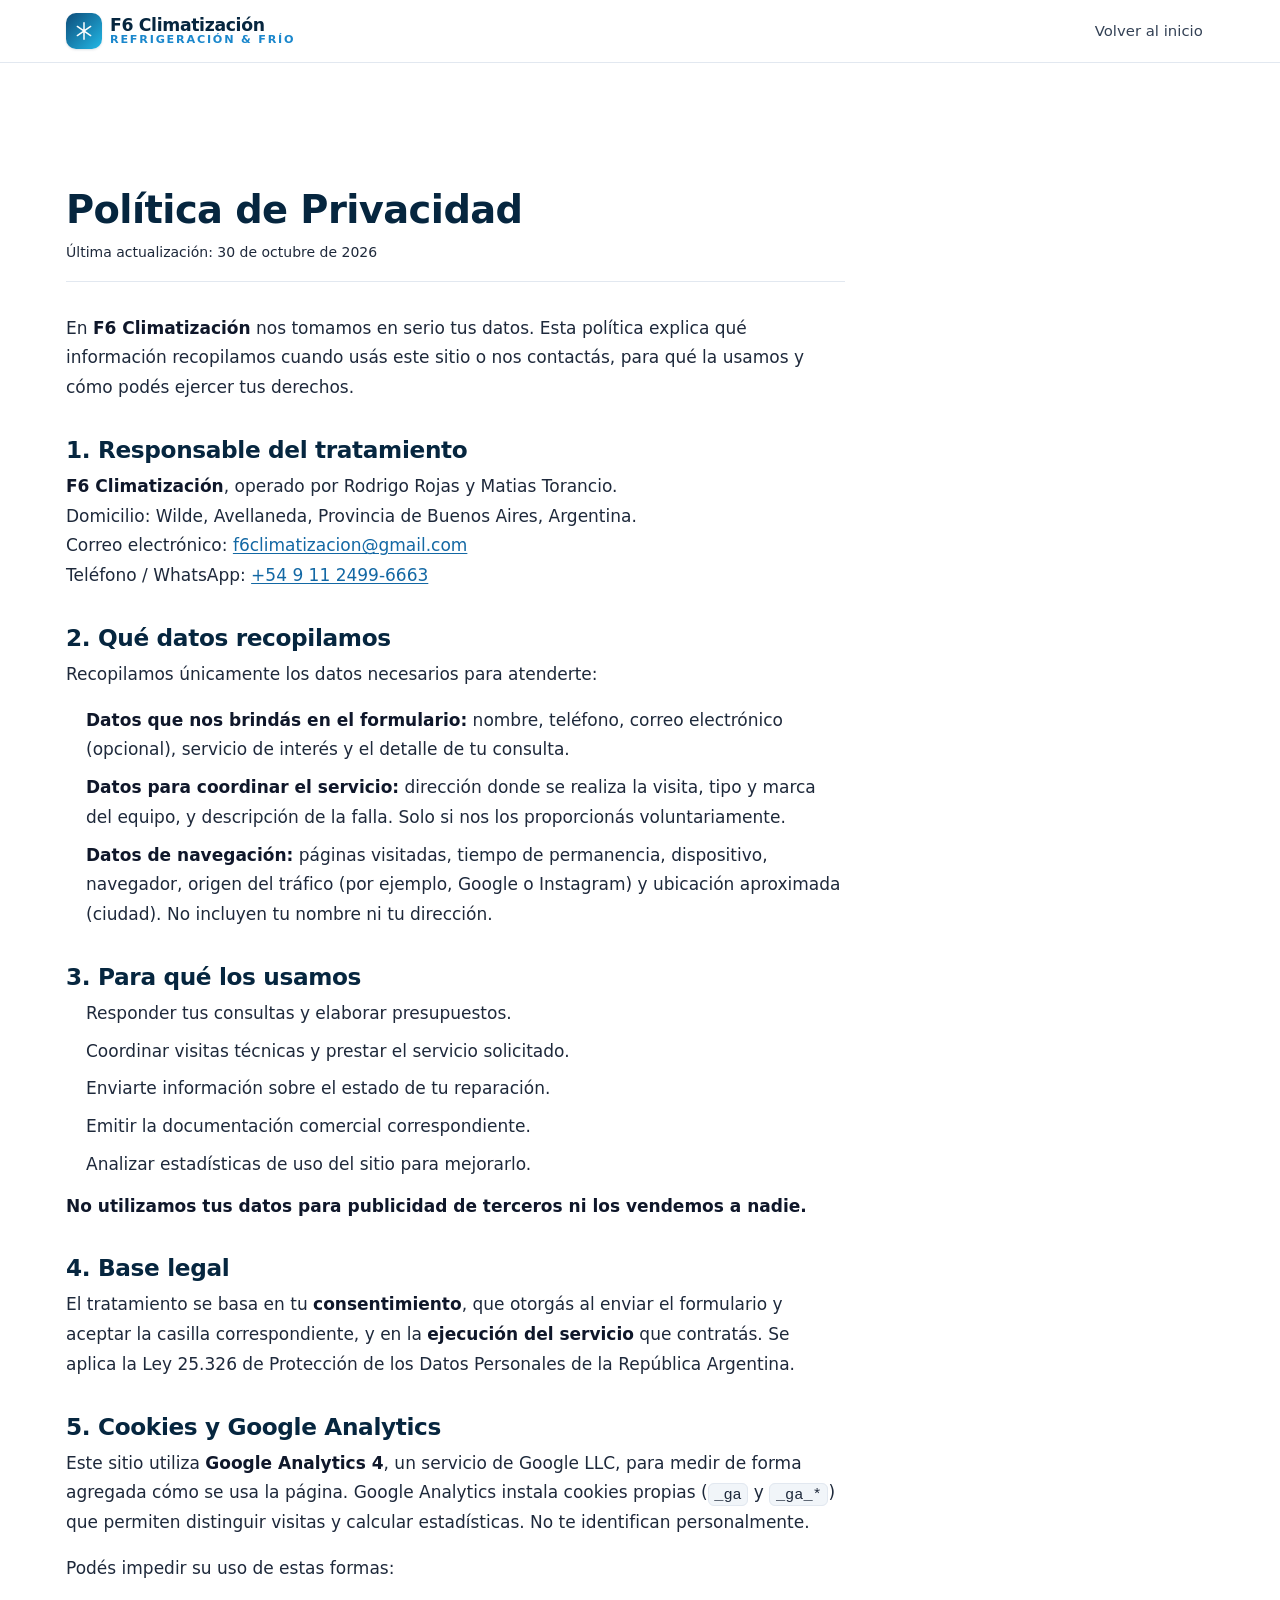
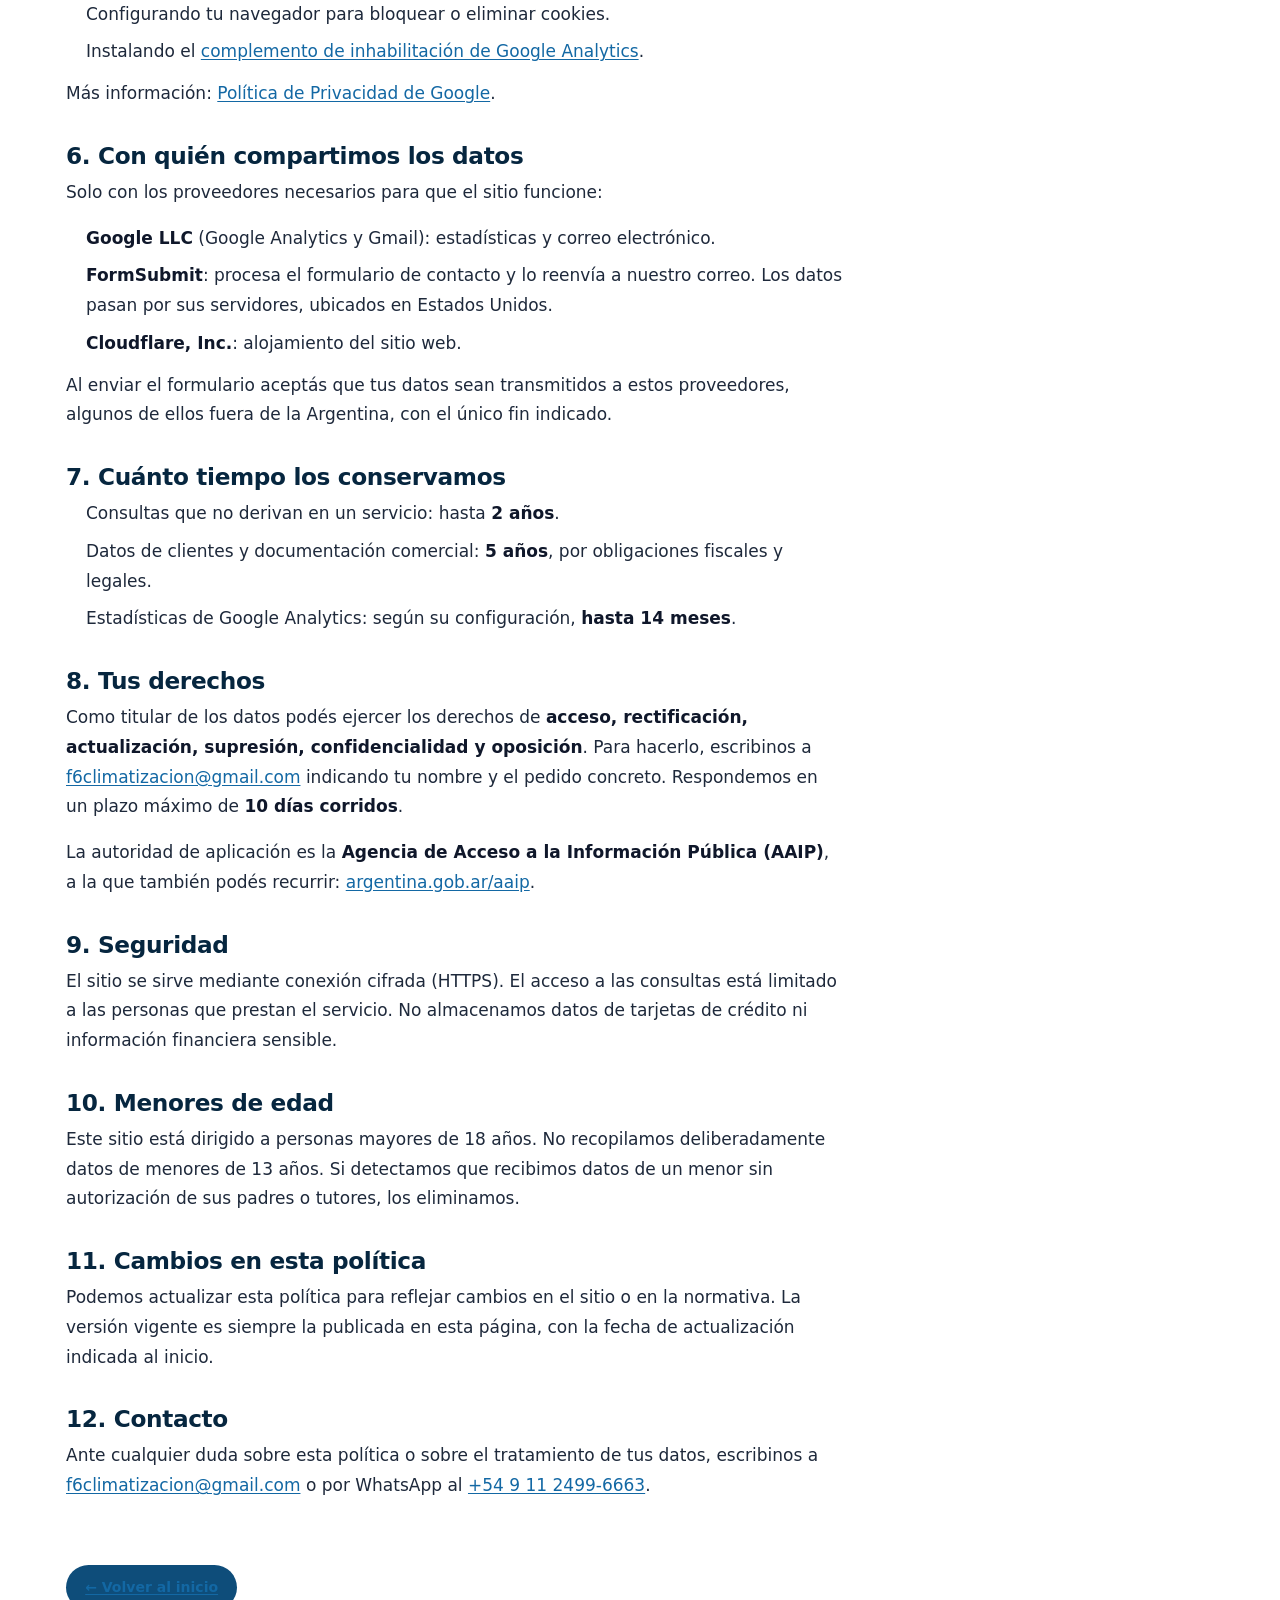
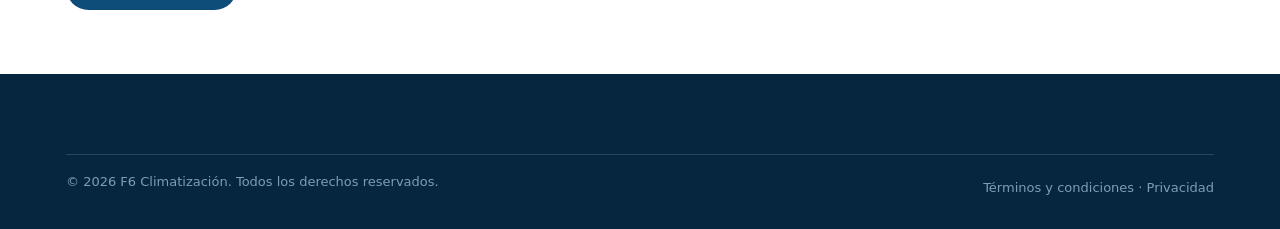
<file: privacidad.html>
<!DOCTYPE html>
<html lang="es">
<head>
<meta charset="UTF-8">
<meta name="viewport" content="width=device-width, initial-scale=1, viewport-fit=cover">
<meta name="theme-color" content="#06263f">
<meta name="description" content="Política de privacidad de F6 Climatización: qué datos recopilamos, para qué los usamos, cookies y cómo ejercer tus derechos.">
<meta name="author" content="F6 Climatización">
<title>Política de Privacidad | F6 Climatización</title>
<link rel="canonical" href="https://f6climatizacion.pages.dev/privacidad">

<!-- Google tag (gtag.js) -->
<script async src="https://www.googletagmanager.com/gtag/js?id=G-9QR4QVRGCJ"></script>
<script>
  window.dataLayer = window.dataLayer || [];
  function gtag(){dataLayer.push(arguments);}
  gtag('js', new Date());
  gtag('config', 'G-9QR4QVRGCJ');
</script>

<link rel="icon" href="data:image/svg+xml,%3Csvg xmlns='http://www.w3.org/2000/svg' viewBox='0 0 32 32'%3E%3Crect width='32' height='32' rx='8' fill='%230a3a5f'/%3E%3Cg stroke='%2322b8e6' stroke-width='2' stroke-linecap='round'%3E%3Cpath d='M16 6v20M6.7 11l18.6 10M25.3 11 6.7 21'/%3E%3C/g%3E%3C/svg%3E">
<link rel="stylesheet" href="css/estilos.css">
</head>
<body>

<header class="header header--legal">
  <div class="contenedor">
    <nav class="nav" aria-label="Navegación principal">
      <a href="/" class="logo" aria-label="F6 Climatización, inicio">
        <span class="logo__icono">
          <svg viewBox="0 0 24 24" aria-hidden="true" fill="none" stroke="currentColor" stroke-width="1.8" stroke-linecap="round">
            <path d="M12 2v20M4 6.5l16 11M20 6.5l-16 11"/>
          </svg>
        </span>
        <span class="logo__texto">F6 Climatización<small>Refrigeración &amp; Frío</small></span>
      </a>
      <a class="nav__enlace" href="/">Volver al inicio</a>
    </nav>
  </div>
</header>

<main class="legal">
  <div class="contenedor">
    <article class="legal__contenido">
      <h1>Política de Privacidad</h1>
      <p class="legal__meta">Última actualización: 30 de octubre de 2026</p>

      <p>En <strong>F6 Climatización</strong> nos tomamos en serio tus datos. Esta política explica qué información recopilamos cuando usás este sitio o nos contactás, para qué la usamos y cómo podés ejercer tus derechos.</p>

      <h2>1. Responsable del tratamiento</h2>
      <p>
        <strong>F6 Climatización</strong>, operado por Rodrigo Rojas y Matias Torancio.<br>
        Domicilio: Wilde, Avellaneda, Provincia de Buenos Aires, Argentina.<br>
        Correo electrónico: <a href="mailto:f6climatizacion@gmail.com">f6climatizacion@gmail.com</a><br>
        Teléfono / WhatsApp: <a href="tel:+5491124996663">+54 9 11 2499-6663</a>
      </p>

      <h2>2. Qué datos recopilamos</h2>
      <p>Recopilamos únicamente los datos necesarios para atenderte:</p>
      <ul>
        <li><strong>Datos que nos brindás en el formulario:</strong> nombre, teléfono, correo electrónico (opcional), servicio de interés y el detalle de tu consulta.</li>
        <li><strong>Datos para coordinar el servicio:</strong> dirección donde se realiza la visita, tipo y marca del equipo, y descripción de la falla. Solo si nos los proporcionás voluntariamente.</li>
        <li><strong>Datos de navegación:</strong> páginas visitadas, tiempo de permanencia, dispositivo, navegador, origen del tráfico (por ejemplo, Google o Instagram) y ubicación aproximada (ciudad). No incluyen tu nombre ni tu dirección.</li>
      </ul>

      <h2>3. Para qué los usamos</h2>
      <ul>
        <li>Responder tus consultas y elaborar presupuestos.</li>
        <li>Coordinar visitas técnicas y prestar el servicio solicitado.</li>
        <li>Enviarte información sobre el estado de tu reparación.</li>
        <li>Emitir la documentación comercial correspondiente.</li>
        <li>Analizar estadísticas de uso del sitio para mejorarlo.</li>
      </ul>
      <p><strong>No utilizamos tus datos para publicidad de terceros ni los vendemos a nadie.</strong></p>

      <h2>4. Base legal</h2>
      <p>El tratamiento se basa en tu <strong>consentimiento</strong>, que otorgás al enviar el formulario y aceptar la casilla correspondiente, y en la <strong>ejecución del servicio</strong> que contratás. Se aplica la Ley 25.326 de Protección de los Datos Personales de la República Argentina.</p>

      <h2>5. Cookies y Google Analytics</h2>
      <p>Este sitio utiliza <strong>Google Analytics 4</strong>, un servicio de Google LLC, para medir de forma agregada cómo se usa la página. Google Analytics instala cookies propias (<code>_ga</code> y <code>_ga_*</code>) que permiten distinguir visitas y calcular estadísticas. No te identifican personalmente.</p>
      <p>Podés impedir su uso de estas formas:</p>
      <ul>
        <li>Configurando tu navegador para bloquear o eliminar cookies.</li>
        <li>Instalando el <a href="https://tools.google.com/dlpage/gaoptout" target="_blank" rel="noopener">complemento de inhabilitación de Google Analytics</a>.</li>
      </ul>
      <p>Más información: <a href="https://policies.google.com/privacy" target="_blank" rel="noopener">Política de Privacidad de Google</a>.</p>

      <h2>6. Con quién compartimos los datos</h2>
      <p>Solo con los proveedores necesarios para que el sitio funcione:</p>
      <ul>
        <li><strong>Google LLC</strong> (Google Analytics y Gmail): estadísticas y correo electrónico.</li>
        <li><strong>FormSubmit</strong>: procesa el formulario de contacto y lo reenvía a nuestro correo. Los datos pasan por sus servidores, ubicados en Estados Unidos.</li>
        <li><strong>Cloudflare, Inc.</strong>: alojamiento del sitio web.</li>
      </ul>
      <p>Al enviar el formulario aceptás que tus datos sean transmitidos a estos proveedores, algunos de ellos fuera de la Argentina, con el único fin indicado.</p>

      <h2>7. Cuánto tiempo los conservamos</h2>
      <ul>
        <li>Consultas que no derivan en un servicio: hasta <strong>2 años</strong>.</li>
        <li>Datos de clientes y documentación comercial: <strong>5 años</strong>, por obligaciones fiscales y legales.</li>
        <li>Estadísticas de Google Analytics: según su configuración, <strong>hasta 14 meses</strong>.</li>
      </ul>

      <h2>8. Tus derechos</h2>
      <p>Como titular de los datos podés ejercer los derechos de <strong>acceso, rectificación, actualización, supresión, confidencialidad y oposición</strong>. Para hacerlo, escribinos a <a href="mailto:f6climatizacion@gmail.com">f6climatizacion@gmail.com</a> indicando tu nombre y el pedido concreto. Respondemos en un plazo máximo de <strong>10 días corridos</strong>.</p>
      <p>La autoridad de aplicación es la <strong>Agencia de Acceso a la Información Pública (AAIP)</strong>, a la que también podés recurrir: <a href="https://www.argentina.gob.ar/aaip" target="_blank" rel="noopener">argentina.gob.ar/aaip</a>.</p>

      <h2>9. Seguridad</h2>
      <p>El sitio se sirve mediante conexión cifrada (HTTPS). El acceso a las consultas está limitado a las personas que prestan el servicio. No almacenamos datos de tarjetas de crédito ni información financiera sensible.</p>

      <h2>10. Menores de edad</h2>
      <p>Este sitio está dirigido a personas mayores de 18 años. No recopilamos deliberadamente datos de menores de 13 años. Si detectamos que recibimos datos de un menor sin autorización de sus padres o tutores, los eliminamos.</p>

      <h2>11. Cambios en esta política</h2>
      <p>Podemos actualizar esta política para reflejar cambios en el sitio o en la normativa. La versión vigente es siempre la publicada en esta página, con la fecha de actualización indicada al inicio.</p>

      <h2>12. Contacto</h2>
      <p>Ante cualquier duda sobre esta política o sobre el tratamiento de tus datos, escribinos a <a href="mailto:f6climatizacion@gmail.com">f6climatizacion@gmail.com</a> o por WhatsApp al <a href="tel:+5491124996663">+54 9 11 2499-6663</a>.</p>

      <a class="legal__volver" href="/">&larr; Volver al inicio</a>
    </article>
  </div>
</main>

<footer class="footer">
  <div class="contenedor">
    <div class="footer__bottom">
      <span>&copy; <span id="anioActual">2026</span> F6 Climatización. Todos los derechos reservados.</span>
      <span><a href="/terminos">Términos y condiciones</a> &middot; <a href="/privacidad">Privacidad</a></span>
    </div>
  </div>
</footer>

<script>document.getElementById("anioActual").textContent = new Date().getFullYear();</script>
</body>
</html>
</file>
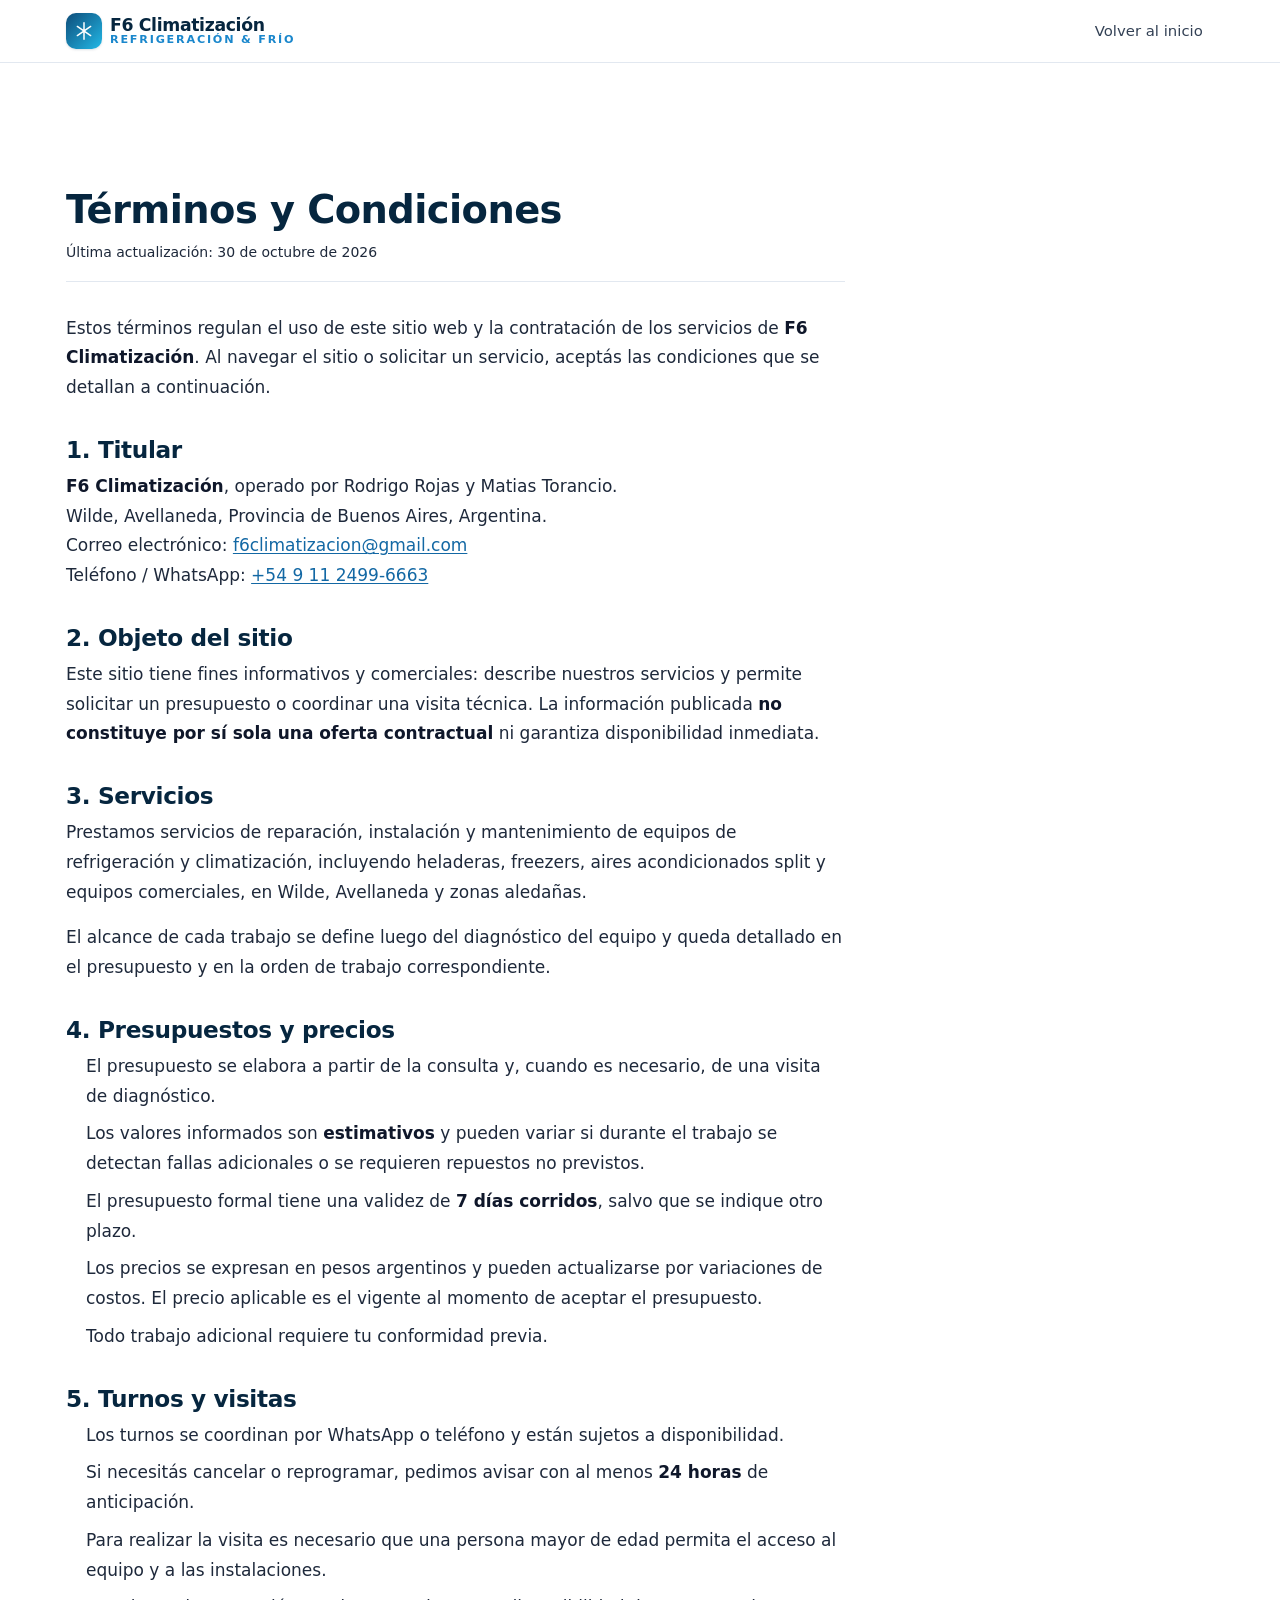
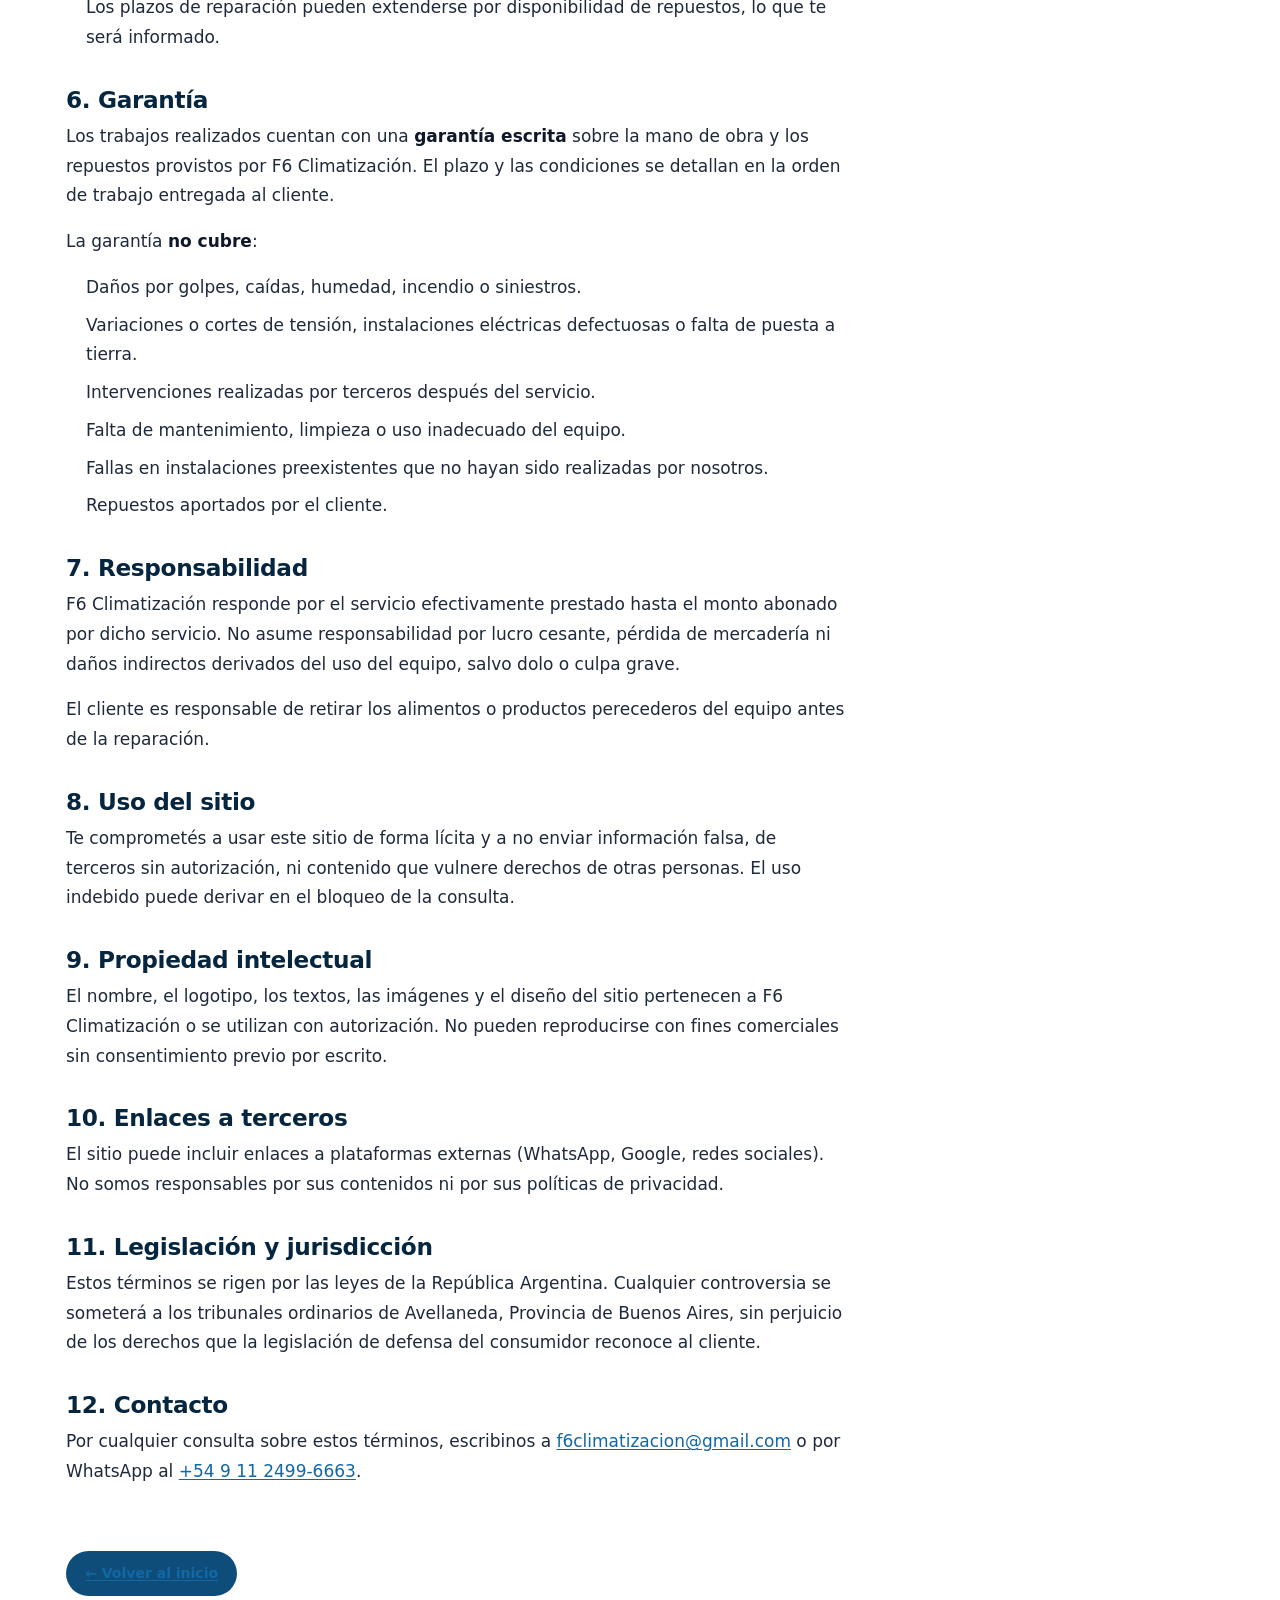
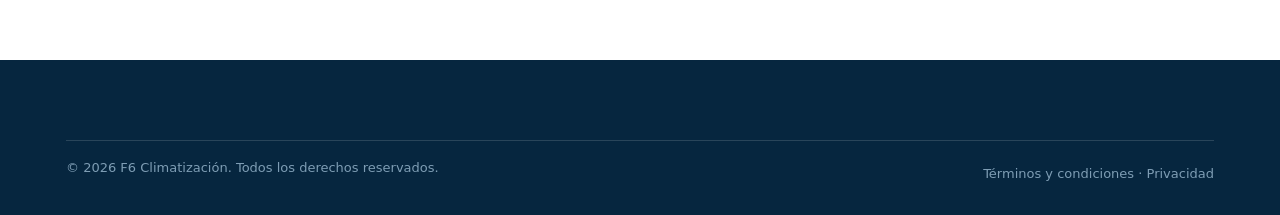
<file: terminos.html>
<!DOCTYPE html>
<html lang="es">
<head>
<meta charset="UTF-8">
<meta name="viewport" content="width=device-width, initial-scale=1, viewport-fit=cover">
<meta name="theme-color" content="#06263f">
<meta name="description" content="Términos y condiciones de servicio de F6 Climatización: presupuestos, turnos, garantía y responsabilidad.">
<meta name="author" content="F6 Climatización">
<title>Términos y Condiciones | F6 Climatización</title>
<link rel="canonical" href="https://f6climatizacion.pages.dev/terminos">

<!-- Google tag (gtag.js) -->
<script async src="https://www.googletagmanager.com/gtag/js?id=G-9QR4QVRGCJ"></script>
<script>
  window.dataLayer = window.dataLayer || [];
  function gtag(){dataLayer.push(arguments);}
  gtag('js', new Date());
  gtag('config', 'G-9QR4QVRGCJ');
</script>

<link rel="icon" href="data:image/svg+xml,%3Csvg xmlns='http://www.w3.org/2000/svg' viewBox='0 0 32 32'%3E%3Crect width='32' height='32' rx='8' fill='%230a3a5f'/%3E%3Cg stroke='%2322b8e6' stroke-width='2' stroke-linecap='round'%3E%3Cpath d='M16 6v20M6.7 11l18.6 10M25.3 11 6.7 21'/%3E%3C/g%3E%3C/svg%3E">
<link rel="stylesheet" href="css/estilos.css">
</head>
<body>

<header class="header header--legal">
  <div class="contenedor">
    <nav class="nav" aria-label="Navegación principal">
      <a href="/" class="logo" aria-label="F6 Climatización, inicio">
        <span class="logo__icono">
          <svg viewBox="0 0 24 24" aria-hidden="true" fill="none" stroke="currentColor" stroke-width="1.8" stroke-linecap="round">
            <path d="M12 2v20M4 6.5l16 11M20 6.5l-16 11"/>
          </svg>
        </span>
        <span class="logo__texto">F6 Climatización<small>Refrigeración &amp; Frío</small></span>
      </a>
      <a class="nav__enlace" href="/">Volver al inicio</a>
    </nav>
  </div>
</header>

<main class="legal">
  <div class="contenedor">
    <article class="legal__contenido">
      <h1>Términos y Condiciones</h1>
      <p class="legal__meta">Última actualización: 30 de octubre de 2026</p>

      <p>Estos términos regulan el uso de este sitio web y la contratación de los servicios de <strong>F6 Climatización</strong>. Al navegar el sitio o solicitar un servicio, aceptás las condiciones que se detallan a continuación.</p>

      <h2>1. Titular</h2>
      <p>
        <strong>F6 Climatización</strong>, operado por Rodrigo Rojas y Matias Torancio.<br>
        Wilde, Avellaneda, Provincia de Buenos Aires, Argentina.<br>
        Correo electrónico: <a href="mailto:f6climatizacion@gmail.com">f6climatizacion@gmail.com</a><br>
        Teléfono / WhatsApp: <a href="tel:+5491124996663">+54 9 11 2499-6663</a>
      </p>

      <h2>2. Objeto del sitio</h2>
      <p>Este sitio tiene fines informativos y comerciales: describe nuestros servicios y permite solicitar un presupuesto o coordinar una visita técnica. La información publicada <strong>no constituye por sí sola una oferta contractual</strong> ni garantiza disponibilidad inmediata.</p>

      <h2>3. Servicios</h2>
      <p>Prestamos servicios de reparación, instalación y mantenimiento de equipos de refrigeración y climatización, incluyendo heladeras, freezers, aires acondicionados split y equipos comerciales, en Wilde, Avellaneda y zonas aledañas.</p>
      <p>El alcance de cada trabajo se define luego del diagnóstico del equipo y queda detallado en el presupuesto y en la orden de trabajo correspondiente.</p>

      <h2>4. Presupuestos y precios</h2>
      <ul>
        <li>El presupuesto se elabora a partir de la consulta y, cuando es necesario, de una visita de diagnóstico.</li>
        <li>Los valores informados son <strong>estimativos</strong> y pueden variar si durante el trabajo se detectan fallas adicionales o se requieren repuestos no previstos.</li>
        <li>El presupuesto formal tiene una validez de <strong>7 días corridos</strong>, salvo que se indique otro plazo.</li>
        <li>Los precios se expresan en pesos argentinos y pueden actualizarse por variaciones de costos. El precio aplicable es el vigente al momento de aceptar el presupuesto.</li>
        <li>Todo trabajo adicional requiere tu conformidad previa.</li>
      </ul>

      <h2>5. Turnos y visitas</h2>
      <ul>
        <li>Los turnos se coordinan por WhatsApp o teléfono y están sujetos a disponibilidad.</li>
        <li>Si necesitás cancelar o reprogramar, pedimos avisar con al menos <strong>24 horas</strong> de anticipación.</li>
        <li>Para realizar la visita es necesario que una persona mayor de edad permita el acceso al equipo y a las instalaciones.</li>
        <li>Los plazos de reparación pueden extenderse por disponibilidad de repuestos, lo que te será informado.</li>
      </ul>

      <h2>6. Garantía</h2>
      <p>Los trabajos realizados cuentan con una <strong>garantía escrita</strong> sobre la mano de obra y los repuestos provistos por F6 Climatización. El plazo y las condiciones se detallan en la orden de trabajo entregada al cliente.</p>
      <p>La garantía <strong>no cubre</strong>:</p>
      <ul>
        <li>Daños por golpes, caídas, humedad, incendio o siniestros.</li>
        <li>Variaciones o cortes de tensión, instalaciones eléctricas defectuosas o falta de puesta a tierra.</li>
        <li>Intervenciones realizadas por terceros después del servicio.</li>
        <li>Falta de mantenimiento, limpieza o uso inadecuado del equipo.</li>
        <li>Fallas en instalaciones preexistentes que no hayan sido realizadas por nosotros.</li>
        <li>Repuestos aportados por el cliente.</li>
      </ul>

      <h2>7. Responsabilidad</h2>
      <p>F6 Climatización responde por el servicio efectivamente prestado hasta el monto abonado por dicho servicio. No asume responsabilidad por lucro cesante, pérdida de mercadería ni daños indirectos derivados del uso del equipo, salvo dolo o culpa grave.</p>
      <p>El cliente es responsable de retirar los alimentos o productos perecederos del equipo antes de la reparación.</p>

      <h2>8. Uso del sitio</h2>
      <p>Te comprometés a usar este sitio de forma lícita y a no enviar información falsa, de terceros sin autorización, ni contenido que vulnere derechos de otras personas. El uso indebido puede derivar en el bloqueo de la consulta.</p>

      <h2>9. Propiedad intelectual</h2>
      <p>El nombre, el logotipo, los textos, las imágenes y el diseño del sitio pertenecen a F6 Climatización o se utilizan con autorización. No pueden reproducirse con fines comerciales sin consentimiento previo por escrito.</p>

      <h2>10. Enlaces a terceros</h2>
      <p>El sitio puede incluir enlaces a plataformas externas (WhatsApp, Google, redes sociales). No somos responsables por sus contenidos ni por sus políticas de privacidad.</p>

      <h2>11. Legislación y jurisdicción</h2>
      <p>Estos términos se rigen por las leyes de la República Argentina. Cualquier controversia se someterá a los tribunales ordinarios de Avellaneda, Provincia de Buenos Aires, sin perjuicio de los derechos que la legislación de defensa del consumidor reconoce al cliente.</p>

      <h2>12. Contacto</h2>
      <p>Por cualquier consulta sobre estos términos, escribinos a <a href="mailto:f6climatizacion@gmail.com">f6climatizacion@gmail.com</a> o por WhatsApp al <a href="tel:+5491124996663">+54 9 11 2499-6663</a>.</p>

      <a class="legal__volver" href="/">&larr; Volver al inicio</a>
    </article>
  </div>
</main>

<footer class="footer">
  <div class="contenedor">
    <div class="footer__bottom">
      <span>&copy; <span id="anioActual">2026</span> F6 Climatización. Todos los derechos reservados.</span>
      <span><a href="/terminos">Términos y condiciones</a> &middot; <a href="/privacidad">Privacidad</a></span>
    </div>
  </div>
</footer>

<script>document.getElementById("anioActual").textContent = new Date().getFullYear();</script>
</body>
</html>
</file>
<file: css/estilos.css>
/* =====================================================================
   F6 Climatización - Hoja de estilos principal
   Mobile-first: los estilos base están diseñados para ~360px y se escalan
   hacia arriba con min-width. Sin dependencias externas.
   ===================================================================== */

/* ---------------------------------------------------------------
   1. Tokens de diseño
   --------------------------------------------------------------- */
:root {
  /* Color de marca */
  --azul-900: #06263f;
  --azul-800: #0a3a5f;
  --azul-700: #0e4d7a;
  --azul-600: #1368a4;
  --azul-500: #1a87cc;
  --cian: #22b8e6;
  --naranja: #ff7a18;
  --naranja-btn: #c25100;
  --naranja-oscuro: #a34200;
  --verde: #15a36d;
  --rojo: #dc2626;

  /* Neutros */
  --gris-900: #0f172a;
  --gris-800: #1e293b;
  --gris-700: #334155;
  --gris-600: #475569;
  --gris-500: #64748b;
  --gris-400: #94a3b8;
  --gris-300: #cbd5e1;
  --gris-200: #e2e8f0;
  --gris-100: #f1f5f9;
  --gris-50: #f8fafc;
  --blanco: #ffffff;

  /* Superficies */
  --fondo: var(--blanco);
  --fondo-alt: var(--gris-50);
  --fondo-oscuro: var(--azul-900);
  --texto: var(--gris-800);
  --texto-suave: var(--gris-500);
  --texto-invertido: #e6f1f8;
  --borde: var(--gris-200);
  --borde-oscuro: rgba(255, 255, 255, 0.14);

  /* Tipografía fluida */
  --fuente: "Segoe UI", system-ui, -apple-system, "Helvetica Neue", Arial, sans-serif;
  --h1: clamp(1.75rem, 1.1rem + 2.9vw, 3.5rem);
  --h2: clamp(1.5rem, 1.15rem + 1.6vw, 2.4rem);
  --h3: clamp(1.15rem, 1.05rem + 0.5vw, 1.5rem);
  --h4: clamp(1rem, 0.97rem + 0.15vw, 1.125rem);
  --cuerpo: clamp(0.975rem, 0.95rem + 0.15vw, 1.0625rem);
  --chico: 0.875rem;
  --muy-chico: 0.8125rem;

  /* Espaciado */
  --esp-1: 0.25rem;
  --esp-2: 0.5rem;
  --esp-3: 0.75rem;
  --esp-4: 1rem;
  --esp-5: 1.5rem;
  --esp-6: 2rem;
  --esp-7: 3rem;
  --esp-8: 4rem;

  /* Layout */
  --contenedor: 1180px;
  --ancho-nav: 100%;
  --alto-nav: 62px;
  --radio-s: 8px;
  --radio: 14px;
  --radio-l: 22px;
  --radio-full: 999px;

  /* Sombras */
  --sombra-s: 0 1px 2px rgba(6, 38, 63, 0.06), 0 1px 3px rgba(6, 38, 63, 0.08);
  --sombra-m: 0 4px 12px rgba(6, 38, 63, 0.08), 0 2px 4px rgba(6, 38, 63, 0.04);
  --sombra-l: 0 18px 40px rgba(6, 38, 63, 0.14);
  --sombra-foco: 0 0 0 3px rgba(34, 184, 230, 0.45);

  --transicion: 220ms cubic-bezier(0.4, 0, 0.2, 1);
}

/* ---------------------------------------------------------------
   2. Reset y base
   --------------------------------------------------------------- */
*,
*::before,
*::after { box-sizing: border-box; }

html {
  scroll-behavior: smooth;
  scroll-padding-top: calc(var(--alto-nav) + 12px);
  -webkit-text-size-adjust: 100%;
}

body {
  margin: 0;
  padding-top: var(--alto-nav);
  font-family: var(--fuente);
  font-size: var(--cuerpo);
  line-height: 1.65;
  color: var(--texto);
  background: var(--fondo);
  overflow-x: hidden;
  -webkit-font-smoothing: antialiased;
}

body.sin-scroll { overflow: hidden; }

img, svg, video { max-width: 100%; display: block; }
img { height: auto; }

h1, h2, h3, h4, h5 {
  margin: 0 0 var(--esp-3);
  line-height: 1.18;
  color: var(--azul-900);
  font-weight: 700;
  letter-spacing: -0.015em;
}
h1 { font-size: var(--h1); }
h2 { font-size: var(--h2); }
h3 { font-size: var(--h3); }
h4 { font-size: var(--h4); }

p { margin: 0 0 var(--esp-4); }
p:last-child { margin-bottom: 0; }

a { color: var(--azul-600); text-decoration: none; transition: color var(--transicion); }
a:hover { color: var(--azul-800); }

ul, ol { margin: 0; padding: 0; list-style: none; }

button, input, select, textarea {
  font: inherit;
  color: inherit;
}

img { -webkit-user-drag: none; }

:focus-visible {
  outline: 3px solid var(--cian);
  outline-offset: 2px;
  border-radius: 4px;
}

::selection { background: var(--azul-600); color: #fff; }

/* ---------------------------------------------------------------
   3. Utilidades
   --------------------------------------------------------------- */
.contenedor {
  width: 100%;
  max-width: var(--contenedor);
  margin-inline: auto;
  padding-inline: var(--esp-4);
}

.seccion { padding-block: var(--esp-7); position: relative; }
.seccion--alt { background: var(--fondo-alt); }
.seccion--oscura { background: var(--fondo-oscuro); color: var(--texto-invertido); }
.seccion--oscura h2,
.seccion--oscura h3,
.seccion--oscura h4 { color: var(--blanco); }

.encabezado-seccion {
  max-width: 44rem;
  margin-bottom: var(--esp-6);
}
.encabezado-seccion--centro {
  margin-inline: auto;
  text-align: center;
}
.encabezado-seccion p { color: var(--texto-suave); font-size: 1.02em; }
.seccion--oscura .encabezado-seccion p { color: #a8c4d8; }

.eyebrow {
  display: inline-flex;
  align-items: center;
  gap: var(--esp-2);
  font-size: var(--muy-chico);
  font-weight: 700;
  letter-spacing: 0.14em;
  text-transform: uppercase;
  color: var(--azul-600);
  margin-bottom: var(--esp-2);
}
.eyebrow::before {
  content: "";
  width: 26px;
  height: 3px;
  border-radius: var(--radio-full);
  background: linear-gradient(90deg, var(--naranja), var(--cian));
}
.encabezado-seccion--centro .eyebrow::before { display: none; }
.seccion--oscura .eyebrow { color: var(--cian); }

.sr-only {
  position: absolute;
  width: 1px; height: 1px;
  padding: 0; margin: -1px;
  overflow: hidden;
  clip: rect(0 0 0 0);
  white-space: nowrap;
  border: 0;
}

.saltar-al-contenido {
  position: absolute;
  left: 50%;
  top: -100px;
  transform: translateX(-50%);
  z-index: 2000;
  background: var(--azul-800);
  color: #fff;
  padding: var(--esp-3) var(--esp-5);
  border-radius: 0 0 var(--radio) var(--radio);
  transition: top var(--transicion);
}
.saltar-al-contenido:focus { top: 0; color: #fff; }

/* Botones */
.btn {
  --btn-bg: var(--naranja-btn);
  --btn-color: #fff;
  display: inline-flex;
  align-items: center;
  justify-content: center;
  gap: var(--esp-2);
  min-height: 46px;
  padding: 0.7rem 1.4rem;
  border: 2px solid transparent;
  border-radius: var(--radio-full);
  background: var(--btn-bg);
  color: var(--btn-color);
  font-weight: 600;
  font-size: 0.95rem;
  line-height: 1.2;
  text-align: center;
  cursor: pointer;
  transition: transform var(--transicion), box-shadow var(--transicion), background-color var(--transicion), color var(--transicion);
  -webkit-tap-highlight-color: transparent;
}
.btn:hover { transform: translateY(-2px); box-shadow: var(--sombra-m); color: var(--btn-color); }
.btn:active { transform: translateY(0); }
.btn svg { width: 18px; height: 18px; flex: none; }

.btn--naranja { --btn-bg: var(--naranja-btn); }
.btn--naranja:hover { --btn-bg: var(--naranja-oscuro); }
.btn--azul { --btn-bg: var(--azul-700); }
.btn--azul:hover { --btn-bg: var(--azul-900); }
.btn--claro { --btn-bg: transparent; --btn-color: var(--azul-800); border-color: var(--azul-700); }
.btn--claro:hover { --btn-bg: var(--azul-700); --btn-color: #fff; }
.btn--blanco { --btn-bg: #fff; --btn-color: var(--azul-800); }
.btn--blanco:hover { --btn-bg: var(--gris-100); }
.btn--ghost-oscuro { --btn-bg: transparent; --btn-color: #fff; border-color: rgba(255,255,255,0.4); }
.btn--ghost-oscuro:hover { --btn-bg: rgba(255,255,255,0.12); border-color: #fff; }
.btn--bloque { width: 100%; }
.btn--chico { min-height: 38px; padding: 0.4rem 0.95rem; font-size: var(--chico); }

/* Insignias */
.badge {
  display: inline-flex;
  align-items: center;
  gap: var(--esp-1);
  padding: 0.3rem 0.7rem;
  border-radius: var(--radio-full);
  font-size: var(--muy-chico);
  font-weight: 700;
  letter-spacing: 0.03em;
  background: rgba(34, 184, 230, 0.15);
  color: var(--azul-700);
}
.badge--naranja { background: rgba(255, 122, 24, 0.16); color: var(--naranja-oscuro); }
.badge--verde { background: rgba(21, 163, 109, 0.15); color: #0e7a51; }

/* ---------------------------------------------------------------
   4. Barra de progreso + header + navegación
   --------------------------------------------------------------- */
.barra-progreso {
  position: fixed;
  top: 0; left: 0;
  height: 3px;
  width: 0%;
  background: linear-gradient(90deg, var(--naranja), var(--cian));
  z-index: 1200;
  transition: width 90ms linear;
}

.header {
  position: fixed;
  top: 0; left: 0; right: 0;
  z-index: 1100;
  background: rgba(255, 255, 255, 0.92);
  backdrop-filter: blur(12px);
  -webkit-backdrop-filter: blur(12px);
  border-bottom: 1px solid transparent;
  transition: box-shadow var(--transicion), background-color var(--transicion), border-color var(--transicion);
}
.header.scrolled {
  box-shadow: var(--sombra-m);
  border-bottom-color: var(--borde);
  background: rgba(255, 255, 255, 0.98);
}

.nav {
  display: flex;
  align-items: center;
  justify-content: space-between;
  gap: var(--esp-4);
  height: var(--alto-nav);
}

.logo {
  display: inline-flex;
  align-items: center;
  gap: var(--esp-2);
  font-weight: 800;
  font-size: 1.08rem;
  color: var(--azul-900);
  letter-spacing: -0.02em;
  flex: none;
}
.logo:hover { color: var(--azul-900); }
.logo__icono {
  width: 36px; height: 36px;
  border-radius: 10px;
  background: linear-gradient(135deg, var(--azul-700), var(--cian));
  display: grid;
  place-items: center;
  box-shadow: var(--sombra-s);
  flex: none;
}
.logo__icono svg { width: 20px; height: 20px; color: #fff; }
.logo__texto { display: flex; flex-direction: column; line-height: 1.05; }
.logo__texto small {
  font-size: 0.7rem;
  font-weight: 600;
  letter-spacing: 0.16em;
  text-transform: uppercase;
  color: var(--azul-500);
}

.nav__links {
  display: none;
  align-items: center;
  gap: var(--esp-1);
}
.nav__enlace {
  position: relative;
  padding: 0.45rem 0.7rem;
  border-radius: var(--radio-s);
  font-size: 0.93rem;
  font-weight: 500;
  color: var(--gris-700);
  transition: color var(--transicion), background-color var(--transicion);
}
.nav__enlace:hover { color: var(--azul-700); background: var(--gris-100); }
.nav__enlace.activo { color: var(--azul-700); font-weight: 700; }
.nav__enlace.activo::after {
  content: "";
  position: absolute;
  left: 0.7rem; right: 0.7rem; bottom: 0.1rem;
  height: 2px;
  border-radius: 2px;
  background: var(--naranja);
}

.nav__acciones { display: none; align-items: center; gap: var(--esp-2); }

/* Botón hamburguesa */
.hamburguesa {
  display: inline-grid;
  place-items: center;
  width: 44px; height: 44px;
  border: 1px solid var(--borde);
  border-radius: var(--radio-s);
  background: #fff;
  cursor: pointer;
  flex: none;
  -webkit-tap-highlight-color: transparent;
}
.hamburguesa:hover { background: var(--gris-100); }
.hamburguesa__barras { width: 20px; display: grid; gap: 4px; }
.hamburguesa__barras span {
  height: 2px;
  border-radius: 2px;
  background: var(--azul-800);
  transition: transform var(--transicion), opacity var(--transicion);
}
.hamburguesa[aria-expanded="true"] .hamburguesa__barras span:nth-child(1) { transform: translateY(6px) rotate(45deg); }
.hamburguesa[aria-expanded="true"] .hamburguesa__barras span:nth-child(2) { opacity: 0; }
.hamburguesa[aria-expanded="true"] .hamburguesa__barras span:nth-child(3) { transform: translateY(-6px) rotate(-45deg); }

/* Panel lateral móvil */
.overlay {
  position: fixed;
  inset: 0;
  background: rgba(6, 38, 63, 0.55);
  backdrop-filter: blur(2px);
  opacity: 0;
  visibility: hidden;
  transition: opacity var(--transicion), visibility var(--transicion);
  z-index: 1300;
}
.overlay.visible { opacity: 1; visibility: visible; }

.panel-movil {
  position: fixed;
  top: 0; right: 0;
  height: 100%;
  width: min(320px, 86vw);
  background: #fff;
  z-index: 1400;
  transform: translateX(100%);
  visibility: hidden;
  transition: transform 280ms cubic-bezier(0.4, 0, 0.2, 1), visibility 280ms;
  display: flex;
  flex-direction: column;
  box-shadow: -12px 0 40px rgba(6, 38, 63, 0.2);
  overflow-y: auto;
  overscroll-behavior: contain;
}
.panel-movil.abierto { transform: translateX(0); visibility: visible; }

.panel-movil__cabecera {
  display: flex;
  align-items: center;
  justify-content: space-between;
  gap: var(--esp-3);
  padding: var(--esp-4);
  border-bottom: 1px solid var(--borde);
  position: sticky;
  top: 0;
  background: #fff;
  z-index: 2;
}
.cerrar-panel {
  width: 44px; height: 44px;
  display: grid; place-items: center;
  border: 1px solid var(--borde);
  border-radius: var(--radio-s);
  background: #fff;
  cursor: pointer;
  color: var(--gris-700);
  flex: none;
}
.cerrar-panel:hover { background: var(--gris-100); color: var(--azul-800); }
.cerrar-panel svg { width: 20px; height: 20px; }

.panel-movil__enlaces {
  padding: var(--esp-4);
  display: grid;
  gap: 2px;
}
.panel-movil__enlaces a {
  display: flex;
  align-items: center;
  justify-content: space-between;
  min-height: 48px;
  padding: 0 var(--esp-3);
  border-radius: var(--radio-s);
  font-weight: 600;
  color: var(--gris-800);
  border-bottom: 1px solid var(--gris-100);
}
.panel-movil__enlaces a:hover,
.panel-movil__enlaces a.activo { background: var(--gris-50); color: var(--azul-700); }
.panel-movil__enlaces a::after {
  content: "›";
  color: var(--gris-400);
  font-size: 1.2rem;
}
.panel-movil__pie {
  margin-top: auto;
  padding: var(--esp-4);
  display: grid;
  gap: var(--esp-3);
  border-top: 1px solid var(--borde);
  background: var(--gris-50);
}
.panel-movil__contacto {
  font-size: var(--chico);
  color: var(--texto-suave);
  display: grid;
  gap: var(--esp-1);
}
.panel-movil__contacto a { color: var(--azul-700); font-weight: 600; display: inline-block; padding: 5px 0; }

/* ---------------------------------------------------------------
   5. Hero
   --------------------------------------------------------------- */
.hero {
  position: relative;
  isolation: isolate;
  overflow: hidden;
  padding-block: var(--esp-7) var(--esp-6);
  background: var(--azul-900);
  color: #fff;
}
.hero__fondo {
  position: absolute;
  inset: 0;
  z-index: -2;
  width: 100%;
  height: 100%;
  object-fit: cover;
  filter: blur(3px) saturate(1.1);
  transform: scale(1.06);
}
.hero::before {
  content: "";
  position: absolute;
  inset: 0;
  z-index: -1;
  background:
    radial-gradient(120% 90% at 12% 20%, rgba(10, 58, 95, 0.96) 0%, rgba(6, 38, 63, 0.92) 45%, rgba(6, 38, 63, 0.98) 100%),
    linear-gradient(180deg, rgba(6,38,63,0.55) 0%, rgba(6,38,63,0.9) 100%);
}
.hero::after {
  content: "";
  position: absolute;
  inset: 0;
  z-index: -1;
  background-image:
    linear-gradient(rgba(255,255,255,0.045) 1px, transparent 1px),
    linear-gradient(90deg, rgba(255,255,255,0.045) 1px, transparent 1px);
  background-size: 46px 46px;
  mask-image: radial-gradient(80% 70% at 70% 30%, #000 0%, transparent 75%);
  -webkit-mask-image: radial-gradient(80% 70% at 70% 30%, #000 0%, transparent 75%);
}

.hero__grid {
  display: grid;
  gap: var(--esp-6);
  align-items: center;
}
.hero h1 { color: #fff; margin-bottom: var(--esp-4); }
.hero h1 .destacado {
  background: linear-gradient(90deg, var(--cian), #7ee0f8);
  -webkit-background-clip: text;
  background-clip: text;
  color: transparent;
}
.hero__texto { color: #c3d9e8; font-size: 1.03em; max-width: 34rem; }
.hero__acciones {
  display: flex;
  flex-wrap: wrap;
  gap: var(--esp-3);
  margin-top: var(--esp-5);
}
.hero__marcas {
  display: flex;
  flex-wrap: wrap;
  gap: var(--esp-2) var(--esp-5);
  margin-top: var(--esp-6);
  padding-top: var(--esp-4);
  border-top: 1px solid var(--borde-oscuro);
  list-style: none;
}
.hero__marcas li {
  display: flex;
  align-items: center;
  gap: var(--esp-2);
  font-size: var(--chico);
  color: #a8c4d8;
  font-weight: 500;
}
.hero__marcas svg { width: 16px; height: 16px; color: var(--cian); flex: none; }

/* Tarjeta lateral del hero */
.hero__tarjeta {
  background: rgba(255, 255, 255, 0.07);
  border: 1px solid var(--borde-oscuro);
  border-radius: var(--radio-l);
  padding: var(--esp-5);
  backdrop-filter: blur(10px);
  -webkit-backdrop-filter: blur(10px);
}
.hero__tarjeta h3 { color: #fff; font-size: 1.05rem; }
.hero__tarjeta-item {
  display: flex;
  gap: var(--esp-3);
  padding-block: var(--esp-3);
  border-bottom: 1px solid var(--borde-oscuro);
}
.hero__tarjeta-item:last-child { border-bottom: 0; padding-bottom: 0; }
.hero__tarjeta-item svg { width: 22px; height: 22px; color: var(--cian); flex: none; margin-top: 2px; }
.hero__tarjeta-item strong { display: block; color: #fff; font-size: 0.95rem; }
.hero__tarjeta-item span { font-size: var(--chico); color: #a8c4d8; }

/* ---------------------------------------------------------------
   6. Barra de compromisos
   --------------------------------------------------------------- */
.metricas {
  display: grid;
  grid-template-columns: 1fr;
  gap: 1px;
  background: var(--borde);
  border: 1px solid var(--borde);
  border-radius: var(--radio);
  overflow: hidden;
}
.metrica {
  background: #fff;
  padding: var(--esp-5) var(--esp-4);
  text-align: center;
}
.metrica__icono {
  display: inline-flex;
  align-items: center;
  justify-content: center;
  width: 40px;
  height: 40px;
  margin-bottom: var(--esp-3);
  border-radius: 50%;
  background: rgba(255, 122, 24, 0.12);
  color: var(--naranja);
}
.metrica__icono svg { width: 20px; height: 20px; }
.metrica__cifra {
  display: block;
  font-size: clamp(1.25rem, 1rem + 1vw, 1.75rem);
  font-weight: 800;
  line-height: 1.15;
  color: var(--azul-700);
  letter-spacing: -0.02em;
}
.metrica__etiqueta {
  display: block;
  margin-top: var(--esp-2);
  font-size: var(--muy-chico);
  color: var(--texto-suave);
  line-height: 1.35;
}

/* ---------------------------------------------------------------
   7. Servicios
   --------------------------------------------------------------- */
.rejilla-servicios {
  display: grid;
  grid-template-columns: 1fr;
  gap: var(--esp-4);
}
.servicio {
  position: relative;
  padding: var(--esp-5);
  background: #fff;
  border: 1px solid var(--borde);
  border-radius: var(--radio-l);
  transition: transform var(--transicion), box-shadow var(--transicion);
}
.servicio:hover { transform: translateY(-5px); box-shadow: var(--sombra-m); }
.servicio__icono {
  width: 52px; height: 52px;
  display: grid; place-items: center;
  border-radius: 15px;
  background: linear-gradient(135deg, rgba(34,184,230,0.16), rgba(19,104,164,0.16));
  color: var(--azul-700);
  margin-bottom: var(--esp-4);
}
.servicio__icono svg { width: 26px; height: 26px; }
.servicio h3 { font-size: 1.05rem; margin-bottom: var(--esp-2); }
.servicio p { font-size: var(--chico); color: var(--texto-suave); margin-bottom: var(--esp-3); }
.servicio__lista { display: grid; gap: 6px; margin-bottom: var(--esp-4); }
.servicio__lista li {
  display: flex;
  gap: var(--esp-2);
  font-size: var(--muy-chico);
  color: var(--gris-600);
}
.servicio__lista svg { width: 14px; height: 14px; color: var(--verde); flex: none; margin-top: 3px; }
.servicio__enlace {
  display: inline-flex;
  align-items: center;
  gap: var(--esp-2);
  min-height: 32px;
  padding: 4px 0;
  font-size: var(--muy-chico);
  font-weight: 700;
  color: var(--azul-600);
}
.servicio__enlace svg { width: 14px; height: 14px; transition: transform var(--transicion); }
.servicio__enlace:hover svg { transform: translateX(3px); }

/* ---------------------------------------------------------------
   8. Galería + lightbox
   --------------------------------------------------------------- */
.rejilla-galeria {
  display: grid;
  grid-template-columns: repeat(2, 1fr);
  gap: var(--esp-3);
}
.galeria-item {
  position: relative;
  border: 0;
  padding: 0;
  border-radius: var(--radio);
  overflow: hidden;
  cursor: pointer;
  aspect-ratio: 4 / 3;
  background: var(--gris-200);
  -webkit-tap-highlight-color: transparent;
}
.galeria-item:nth-child(1) { grid-column: span 2; aspect-ratio: 16 / 9; }
.galeria-item img {
  width: 100%; height: 100%;
  object-fit: cover;
  transition: transform 600ms ease, filter var(--transicion);
}
.galeria-item:hover img { transform: scale(1.07); filter: brightness(0.85); }
.galeria-item__info {
  position: absolute;
  inset: auto 0 0 0;
  padding: var(--esp-4) var(--esp-3) var(--esp-3);
  background: linear-gradient(rgba(6, 38, 63, 0.72), rgba(6, 38, 63, 0.95));
  color: #fff;
  text-align: left;
  transform: translateY(0);
  opacity: 1;
  transition: transform var(--transicion), opacity var(--transicion);
}
/* Solo en pantallas anchas con puntero fino (mouse) el rótulo se oculta hasta hover */
@media (hover: hover) and (min-width: 768px) {
  .galeria-item__info { transform: translateY(12px); opacity: 0; }
  .galeria-item:hover .galeria-item__info,
  .galeria-item:focus-visible .galeria-item__info { transform: translateY(0); opacity: 1; }
}
.galeria-item__info strong { display: block; font-size: var(--chico); }
.galeria-item__info span { font-size: var(--muy-chico); opacity: 0.85; }
.galeria-item__zoom {
  position: absolute;
  top: var(--esp-3); right: var(--esp-3);
  width: 34px; height: 34px;
  display: grid; place-items: center;
  border-radius: 50%;
  background: rgba(255,255,255,0.85);
  color: var(--azul-800);
}
.galeria-item__zoom svg { width: 16px; height: 16px; }

/* Lightbox */
.lightbox {
  position: fixed;
  inset: 0;
  z-index: 1500;
  background: rgba(4, 20, 33, 0.95);
  display: flex;
  align-items: center;
  justify-content: center;
  padding: var(--esp-4);
  opacity: 0;
  visibility: hidden;
  transition: opacity var(--transicion), visibility var(--transicion);
}
.lightbox.visible { opacity: 1; visibility: visible; }
.lightbox__figura {
  margin: 0;
  max-width: min(1000px, 100%);
  max-height: 100%;
  display: flex;
  flex-direction: column;
  gap: var(--esp-3);
}
.lightbox__img {
  max-width: 100%;
  max-height: 76vh;
  width: auto;
  border-radius: var(--radio);
  object-fit: contain;
  background: var(--gris-800);
}
.lightbox__pie {
  color: #cfe3f0;
  font-size: var(--chico);
  display: flex;
  flex-wrap: wrap;
  align-items: center;
  justify-content: space-between;
  gap: var(--esp-3);
}
.lightbox__contador { font-variant-numeric: tabular-nums; opacity: 0.75; }
.lightbox__boton {
  position: absolute;
  width: 48px; height: 48px;
  display: grid; place-items: center;
  border: 0;
  border-radius: 50%;
  background: rgba(255,255,255,0.14);
  color: #fff;
  cursor: pointer;
  transition: background-color var(--transicion);
}
.lightbox__boton:hover { background: rgba(255,255,255,0.3); }
.lightbox__boton svg { width: 22px; height: 22px; }
.lightbox__cerrar { top: var(--esp-3); right: var(--esp-3); }
.lightbox__prev { left: var(--esp-2); top: 50%; transform: translateY(-50%); }
.lightbox__next { right: var(--esp-2); top: 50%; transform: translateY(-50%); }

/* ---------------------------------------------------------------
   9. Testimonios
   --------------------------------------------------------------- */
.testimonios { position: relative; }
.carrusel { overflow: hidden; }
.carrusel__pista {
  display: flex;
  transition: transform 480ms cubic-bezier(0.4, 0, 0.2, 1);
  touch-action: pan-y;
}
.testimonio {
  flex: 0 0 100%;
  min-width: 0;
  padding: var(--esp-2);
  display: flex;
}
.testimonio__tarjeta {
  flex: 1;
  background: rgba(255,255,255,0.06);
  border: 1px solid var(--borde-oscuro);
  border-radius: var(--radio-l);
  padding: var(--esp-5);
  display: flex;
  flex-direction: column;
  gap: var(--esp-4);
}
.testimonio__estrellas { display: flex; gap: 2px; color: #fbbf24; }
.testimonio__estrellas svg { width: 17px; height: 17px; }
.testimonio__texto { color: #d3e4f0; font-size: 0.97em; flex: 1; }
.testimonio__autor { display: flex; align-items: center; gap: var(--esp-3); }
.testimonio__avatar {
  width: 46px; height: 46px;
  border-radius: 50%;
  object-fit: cover;
  border: 2px solid rgba(255,255,255,0.2);
  flex: none;
}
.testimonio__datos strong { display: block; color: #fff; font-size: 0.95rem; }
.testimonio__datos span { font-size: var(--muy-chico); color: #9dbdd4; }

.carrusel__nav {
  display: flex;
  align-items: center;
  justify-content: center;
  gap: var(--esp-3);
  margin-top: var(--esp-5);
}
.carrusel__flecha {
  width: 44px; height: 44px;
  display: grid; place-items: center;
  border: 1px solid var(--borde-oscuro);
  border-radius: 50%;
  background: rgba(255,255,255,0.06);
  color: #fff;
  cursor: pointer;
  transition: background-color var(--transicion);
}
.carrusel__flecha:hover { background: rgba(255,255,255,0.18); }
.carrusel__flecha svg { width: 18px; height: 18px; }
.carrusel__puntos { display: flex; margin-inline: -7px; }
.carrusel__punto {
  position: relative;
  width: 24px;
  height: 24px;
  padding: 0;
  border: 0;
  background: transparent;
  cursor: pointer;
  -webkit-tap-highlight-color: transparent;
}
.carrusel__punto::before {
  content: "";
  position: absolute;
  top: 50%;
  left: 50%;
  width: 9px;
  height: 9px;
  margin: -4.5px 0 0 -4.5px;
  border-radius: 50%;
  background: rgba(255, 255, 255, 0.32);
  transition: background-color var(--transicion), transform var(--transicion);
}
.carrusel__punto:hover::before { background: rgba(255, 255, 255, 0.6); }
.carrusel__punto.activo::before { background: var(--naranja); transform: scale(1.35); }

/* ---------------------------------------------------------------
   10. FAQ (acordeón)
   --------------------------------------------------------------- */
.lista-faq { display: grid; gap: var(--esp-3); max-width: 52rem; margin-inline: auto; }
.faq-item {
  background: #fff;
  border: 1px solid var(--borde);
  border-radius: var(--radio);
  overflow: hidden;
  transition: box-shadow var(--transicion), border-color var(--transicion);
}
.faq-item.abierta { box-shadow: var(--sombra-m); border-color: var(--azul-500); }
.faq-item__pregunta {
  width: 100%;
  display: flex;
  align-items: center;
  justify-content: space-between;
  gap: var(--esp-3);
  min-height: 58px;
  padding: var(--esp-4);
  border: 0;
  background: transparent;
  text-align: left;
  font-weight: 600;
  color: var(--azul-900);
  cursor: pointer;
}
.faq-item__pregunta:hover { color: var(--azul-600); }
.faq-item__icono {
  width: 28px; height: 28px;
  flex: none;
  display: grid; place-items: center;
  border-radius: 50%;
  background: var(--gris-100);
  color: var(--azul-700);
  transition: transform var(--transicion), background-color var(--transicion), color var(--transicion);
}
.faq-item.abierta .faq-item__icono {
  transform: rotate(180deg);
  background: var(--azul-700);
  color: #fff;
}
.faq-item__respuesta {
  max-height: 0;
  overflow: hidden;
  transition: max-height 320ms ease;
}
.faq-item__respuesta > div { padding: 0 var(--esp-4) var(--esp-4); }
.faq-item__respuesta p { color: var(--texto-suave); font-size: var(--chico); margin: 0; }

/* ---------------------------------------------------------------
   11. Blog
   --------------------------------------------------------------- */
.rejilla-articulos {
  display: grid;
  grid-template-columns: 1fr;
  gap: var(--esp-5);
}
.articulo {
  display: flex;
  flex-direction: column;
  background: #fff;
  border: 1px solid var(--borde);
  border-radius: var(--radio-l);
  overflow: hidden;
  transition: transform var(--transicion), box-shadow var(--transicion);
}
.articulo:hover { transform: translateY(-5px); box-shadow: var(--sombra-m); }
.articulo__media {
  position: relative;
  aspect-ratio: 16 / 9;
  overflow: hidden;
  background: linear-gradient(140deg, var(--azul-800), var(--azul-500));
}
.articulo__media img {
  width: 100%; height: 100%;
  object-fit: cover;
  transition: transform 600ms ease;
}
.articulo:hover .articulo__media img { transform: scale(1.12); }
.articulo__media::after {
  content: "";
  position: absolute; inset: 0;
  background: linear-gradient(160deg, rgba(6,38,63,0.05), rgba(6,38,63,0.55));
}
.articulo__cat {
  position: absolute;
  top: var(--esp-3); left: var(--esp-3);
  z-index: 2;
  background: var(--naranja-btn);
  color: #fff;
  padding: 0.25rem 0.7rem;
  border-radius: var(--radio-full);
  font-size: 0.7rem;
  font-weight: 700;
  text-transform: uppercase;
  letter-spacing: 0.05em;
}
.articulo__cuerpo { padding: var(--esp-4); display: flex; flex-direction: column; flex: 1; }
.articulo__fecha {
  font-size: var(--muy-chico);
  color: var(--texto-suave);
  display: flex;
  align-items: center;
  gap: var(--esp-2);
  margin-bottom: var(--esp-2);
}
.articulo__fecha svg { width: 13px; height: 13px; }
.articulo h3 { font-size: 1.05rem; margin-bottom: var(--esp-2); }
.articulo p { font-size: var(--chico); color: var(--texto-suave); margin-bottom: var(--esp-4); }
.articulo__enlace {
  margin-top: auto;
  display: inline-flex;
  align-items: center;
  gap: var(--esp-2);
  min-height: 32px;
  padding: 4px 0;
  font-size: var(--muy-chico);
  font-weight: 700;
  color: var(--azul-600);
}
.articulo__enlace svg { width: 14px; height: 14px; transition: transform var(--transicion); }
.articulo__enlace:hover svg { transform: translateX(3px); }

/* ---------------------------------------------------------------
   12. Contacto
   --------------------------------------------------------------- */
.contacto__grid { display: grid; gap: var(--esp-6); }
.formulario {
  background: #fff;
  border: 1px solid var(--borde);
  border-radius: var(--radio-l);
  padding: var(--esp-5);
  box-shadow: var(--sombra-m);
}
.formulario__grid { display: grid; gap: var(--esp-4); }
.campo { display: grid; gap: var(--esp-2); }
.campo label { font-size: var(--muy-chico); font-weight: 600; color: var(--gris-700); }
.campo label .obligatorio { color: var(--naranja-oscuro); }
.campo input,
.campo select,
.campo textarea {
  width: 100%;
  min-height: 48px;
  padding: 0.7rem 0.9rem;
  border: 1.5px solid var(--gris-300);
  border-radius: var(--radio-s);
  background: #fff;
  font-size: 1rem;
  transition: border-color var(--transicion), box-shadow var(--transicion);
}
.campo textarea { min-height: 128px; resize: vertical; }
.campo select {
  appearance: none;
  background-image: url("data:image/svg+xml,%3Csvg xmlns='http://www.w3.org/2000/svg' viewBox='0 0 24 24' fill='none' stroke='%2364748b' stroke-width='2.5' stroke-linecap='round'%3E%3Cpath d='m6 9 6 6 6-6'/%3E%3C/svg%3E");
  background-repeat: no-repeat;
  background-position: right 0.85rem center;
  background-size: 16px;
  padding-right: 2.4rem;
}
.campo input:focus,
.campo select:focus,
.campo textarea:focus {
  outline: none;
  border-color: var(--azul-500);
  box-shadow: var(--sombra-foco);
}
.campo input[aria-invalid="true"],
.campo select[aria-invalid="true"],
.campo textarea[aria-invalid="true"] { border-color: var(--rojo); }
.campo__error {
  font-size: var(--muy-chico);
  color: var(--rojo);
  display: none;
  align-items: center;
  gap: 4px;
}
.campo__error.visible { display: flex; }
.campo__error svg { width: 13px; height: 13px; flex: none; }
.campo--check { grid-template-columns: auto 1fr; align-items: flex-start; gap: var(--esp-3); }
.campo--check input {
  width: 26px; height: 26px;
  min-height: 0;
  margin-top: 2px;
  accent-color: var(--azul-700);
  flex: none;
}
.campo--check label { font-weight: 400; font-size: var(--muy-chico); color: var(--texto-suave); line-height: 1.5; }
.campo--check a { display: inline-block; padding: 6px 0; }

.info-contacto { display: grid; gap: var(--esp-4); align-content: start; }
.info-tarjeta {
  display: flex;
  gap: var(--esp-4);
  padding: var(--esp-4);
  background: var(--gris-50);
  border: 1px solid var(--borde);
  border-radius: var(--radio);
}
.info-tarjeta__icono {
  width: 42px; height: 42px;
  flex: none;
  display: grid; place-items: center;
  border-radius: 12px;
  background: linear-gradient(135deg, var(--azul-700), var(--cian));
  color: #fff;
}
.info-tarjeta__icono svg { width: 20px; height: 20px; }
.info-tarjeta strong { display: block; font-size: var(--muy-chico); text-transform: uppercase; letter-spacing: 0.08em; color: var(--texto-suave); margin-bottom: 2px; }
.info-tarjeta a, .info-tarjeta p { font-size: 0.95rem; color: var(--gris-800); margin: 0; font-weight: 600; }
.info-tarjeta a { display: inline-block; padding: 6px 0; }
.info-tarjeta a:hover { color: var(--azul-600); }

.mapa {
  margin-top: var(--esp-5);
  border-radius: var(--radio);
  overflow: hidden;
  border: 1px solid var(--borde);
  background: var(--gris-100);
  aspect-ratio: 4 / 3;
}
.mapa iframe { width: 100%; height: 100%; border: 0; display: block; }

/* ---------------------------------------------------------------
   13. Footer
   --------------------------------------------------------------- */
.footer {
  background: var(--azul-900);
  color: #a8c4d8;
  padding-block: var(--esp-7) var(--esp-5);
  font-size: var(--chico);
}
.footer__grid { display: grid; gap: var(--esp-6); }
.footer h4 {
  color: #fff;
  font-size: 0.95rem;
  margin-bottom: var(--esp-3);
  letter-spacing: 0.02em;
}
.footer p { color: #93b2c8; }
.footer__links { display: grid; gap: var(--esp-2); }
.footer__links a { color: #a8c4d8; display: inline-block; padding: 7px 0; }
.footer__links a:hover { color: var(--cian); }
.footer__contacto { display: grid; gap: var(--esp-3); }
.footer__contacto li { display: flex; gap: var(--esp-2); align-items: flex-start; }
.footer__contacto svg { width: 16px; height: 16px; color: var(--cian); flex: none; margin-top: 3px; }
.footer__contacto a { color: #d3e4f0; font-weight: 600; display: inline-block; padding: 6px 0; }
.footer__social { display: flex; gap: var(--esp-2); margin-top: var(--esp-4); }
.footer__social a {
  width: 40px; height: 40px;
  display: grid; place-items: center;
  border: 1px solid var(--borde-oscuro);
  border-radius: 50%;
  color: #cfe3f0;
  transition: all var(--transicion);
}
.footer__social a:hover { background: var(--cian); color: var(--azul-900); border-color: var(--cian); }
.footer__social svg { width: 18px; height: 18px; }
.footer__bottom {
  margin-top: var(--esp-6);
  padding-top: var(--esp-4);
  border-top: 1px solid var(--borde-oscuro);
  display: flex;
  flex-direction: column;
  gap: var(--esp-2);
  text-align: center;
  font-size: var(--muy-chico);
  color: #7e9db4;
}
.footer__bottom a { color: #7e9db4; display: inline-block; padding: 6px 0; }

/* ---------------------------------------------------------------
   14. Toast
   --------------------------------------------------------------- */
.toast-contenedor {
  position: fixed;
  left: var(--esp-4);
  right: var(--esp-4);
  bottom: var(--esp-4);
  z-index: 1600;
  display: grid;
  gap: var(--esp-2);
  pointer-events: none;
}
.toast {
  display: flex;
  align-items: flex-start;
  gap: var(--esp-3);
  padding: var(--esp-4);
  border-radius: var(--radio);
  background: #fff;
  border-left: 4px solid var(--verde);
  box-shadow: var(--sombra-l);
  font-size: var(--chico);
  color: var(--gris-800);
  transform: translateY(140%);
  opacity: 0;
  transition: transform 320ms cubic-bezier(0.4, 0, 0.2, 1), opacity 320ms;
  pointer-events: auto;
}
.toast.visible { transform: translateY(0); opacity: 1; }
.toast--error { border-left-color: var(--rojo); }
.toast svg { width: 20px; height: 20px; flex: none; color: var(--verde); }
.toast--error svg { color: var(--rojo); }
.toast strong { display: block; }
.toast span { color: var(--texto-suave); }

/* ---------------------------------------------------------------
   15. Animaciones de entrada
   --------------------------------------------------------------- */
.revelar {
  opacity: 0;
  transform: translateY(24px);
  transition: opacity 620ms ease, transform 620ms cubic-bezier(0.4, 0, 0.2, 1);
}
.revelar.visible { opacity: 1; transform: none; }

@media (prefers-reduced-motion: reduce) {
  html { scroll-behavior: auto; }
  *,
  *::before,
  *::after {
    animation-duration: 0.01ms !important;
    animation-iteration-count: 1 !important;
    transition-duration: 0.01ms !important;
  }
  .revelar { opacity: 1; transform: none; }
}

/* ---------------------------------------------------------------
   16. Puntos de quiebre (mobile-first)
   --------------------------------------------------------------- */
@media (min-width: 480px) {
  .rejilla-articulos { grid-template-columns: repeat(2, 1fr); }
  .formulario__grid--2 { grid-template-columns: repeat(2, 1fr); }
  .toast-contenedor { left: auto; right: var(--esp-5); max-width: 380px; }
}

@media (min-width: 640px) {
  .metricas { grid-template-columns: repeat(3, 1fr); }
  .rejilla-servicios { grid-template-columns: repeat(2, 1fr); }
  .hero__acciones .btn { min-width: 190px; }
  .footer__bottom { flex-direction: row; justify-content: space-between; text-align: left; }
}

@media (min-width: 768px) {
  .seccion { padding-block: var(--esp-8); }
  .contacto__grid { grid-template-columns: 1.1fr 0.9fr; }
  .hero { padding-block: var(--esp-8) var(--esp-7); }
  .hero__acciones { gap: var(--esp-4); }
  .rejilla-galeria { grid-template-columns: repeat(3, 1fr); }
  .galeria-item:nth-child(1) { grid-column: span 2; }
}

@media (min-width: 1024px) {
  .nav__links { display: flex; }
  .nav__acciones { display: flex; }
  .hamburguesa { display: none; }
  .hero__grid { grid-template-columns: 1.15fr 0.85fr; gap: var(--esp-7); }
  .rejilla-servicios { grid-template-columns: repeat(3, 1fr); }
  .rejilla-articulos { grid-template-columns: repeat(3, 1fr); }
  .rejilla-galeria { grid-template-columns: repeat(4, 1fr); }
  .galeria-item:nth-child(1) { grid-column: span 2; grid-row: span 2; aspect-ratio: auto; }
  .footer__grid { grid-template-columns: 1.6fr 1fr 1fr 1.3fr; }
  .testimonio { flex: 0 0 100%; }
  .carrusel__pista { gap: var(--esp-4); }
}

/* Utilidades responsivas */
@media (max-width: 1023px) {
  .hero__tarjeta { order: 2; }
}
@media (min-width: 1024px) {
  .d-none-desktop { display: none !important; }
}
@media (max-width: 767px) {
  .d-none-mobile { display: none !important; }
}

/* ---------------------------------------------------------------
   15. Páginas legales (privacidad, términos)
   --------------------------------------------------------------- */
.header--legal {
  border-bottom-color: var(--borde);
  background: #fff;
}

.legal {
  padding-block: calc(var(--alto-nav) + var(--esp-6)) var(--esp-8);
  background: var(--fondo);
}

.legal__contenido { max-width: 68ch; }

.legal__contenido h1 {
  font-size: var(--h2);
  line-height: 1.15;
  color: var(--azul-900);
  margin-bottom: var(--esp-2);
}

.legal__meta {
  color: var(--texto-suave);
  font-size: var(--chico);
  margin-bottom: var(--esp-6);
  padding-bottom: var(--esp-4);
  border-bottom: 1px solid var(--borde);
}

.legal__contenido h2 {
  font-size: var(--h3);
  line-height: 1.25;
  color: var(--azul-900);
  margin-top: var(--esp-6);
  margin-bottom: var(--esp-2);
}

.legal__contenido p,
.legal__contenido li {
  color: var(--texto);
  line-height: 1.75;
}

.legal__contenido p + p { margin-top: var(--esp-3); }

.legal__contenido ul,
.legal__contenido ol {
  margin-block: var(--esp-2) var(--esp-3);
  padding-left: 1.25rem;
  display: grid;
  gap: var(--esp-2);
}

.legal__contenido li::marker { color: var(--azul-500); }

.legal__contenido a {
  color: var(--azul-600);
  text-decoration: underline;
  text-underline-offset: 2px;
}
.legal__contenido a:hover { color: var(--azul-800); }

.legal__contenido strong { color: var(--gris-900); }

.legal__contenido code {
  font-size: 0.9em;
  background: var(--gris-100);
  border: 1px solid var(--borde);
  border-radius: 6px;
  padding: 0.1rem 0.35rem;
}

.legal__volver {
  display: inline-flex;
  align-items: center;
  gap: var(--esp-2);
  margin-top: var(--esp-7);
  padding: 0.7rem 1.2rem;
  border-radius: var(--radio-full);
  background: var(--azul-700);
  color: #fff;
  font-weight: 600;
  font-size: var(--chico);
}
.legal__volver:hover { background: var(--azul-800); color: #fff; }

@media (min-width: 768px) {
  .legal { padding-block: calc(var(--alto-nav) + var(--esp-8)) var(--esp-8); }
  .legal__contenido { max-width: 72ch; }
}
</file>
